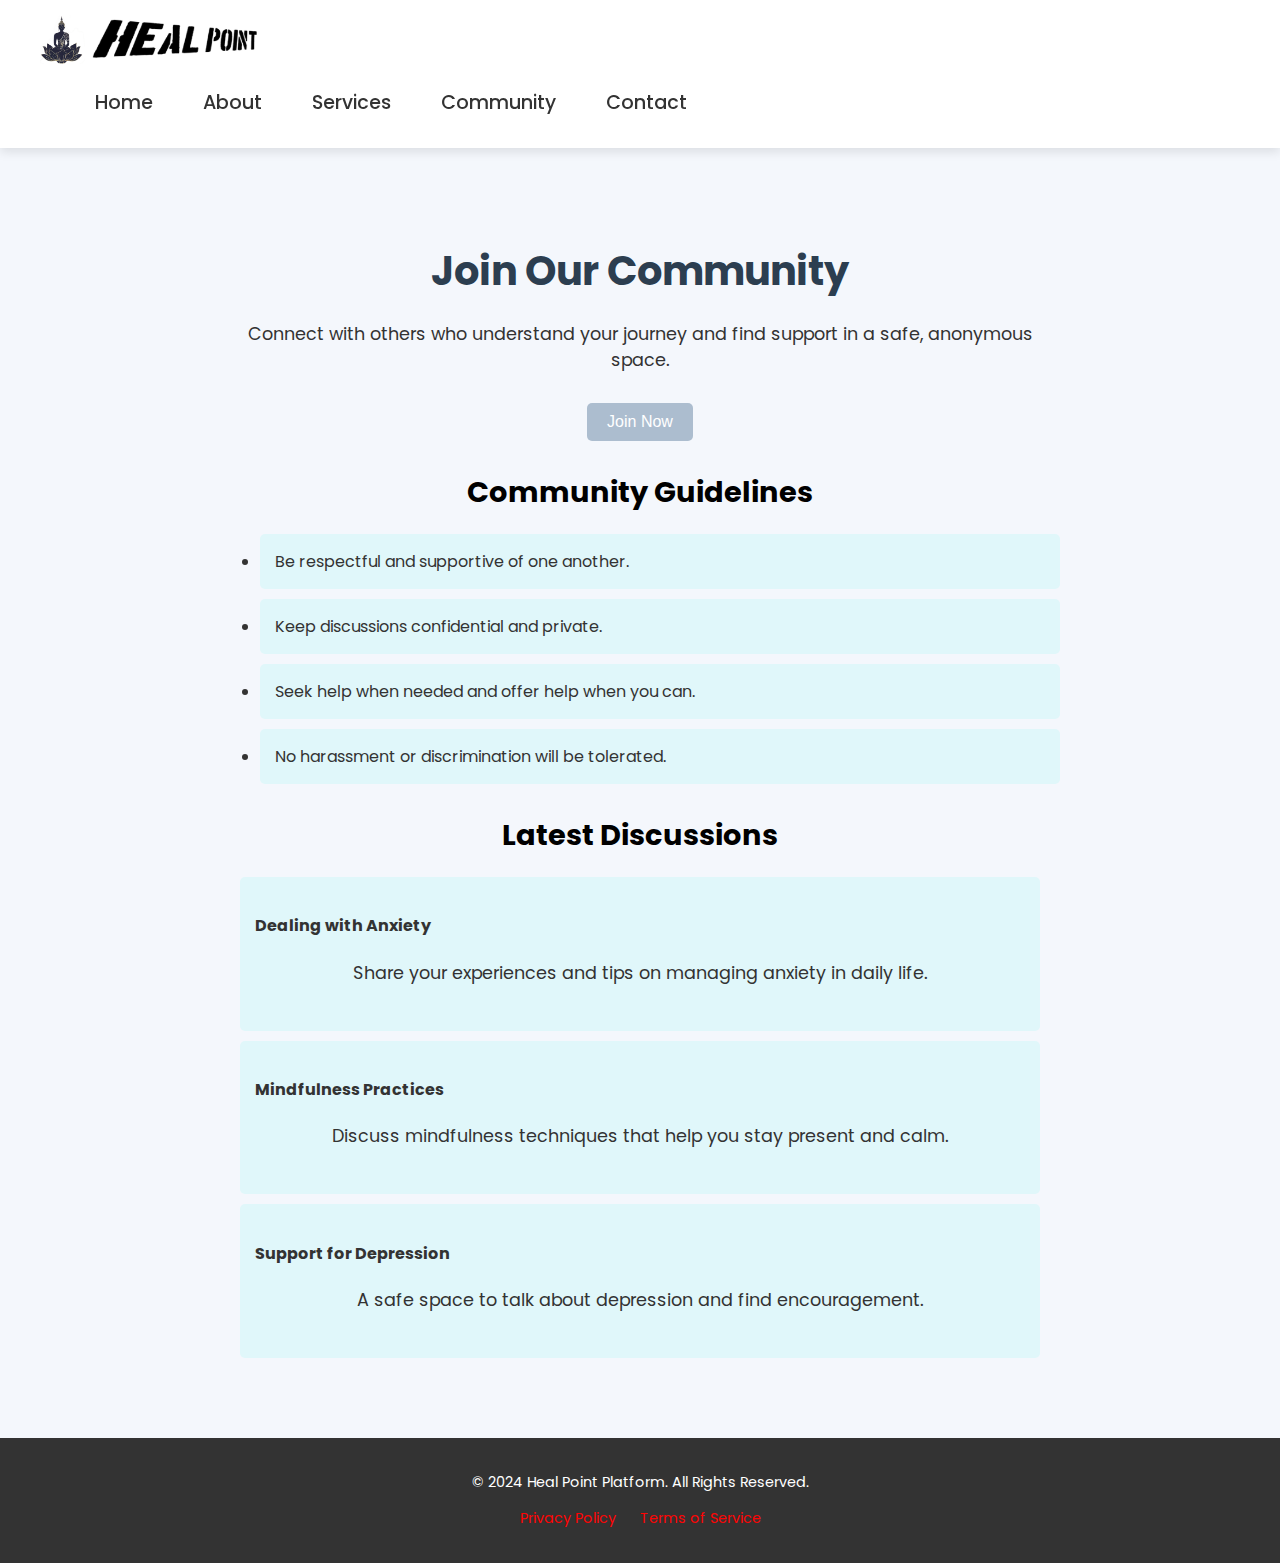
<file: Community.html>
<!DOCTYPE html>
<html lang="en">
<head>
    <meta charset="UTF-8">
    <meta name="viewport" content="width=device-width, initial-scale=1.0">
    <meta name="description" content="Join our community and connect with others on the Mental Wellness Platform.">
    <title>Community - Mental Wellness Platform</title>
    <link rel="stylesheet" href="website/Style.css">
    <link rel="stylesheet" href="website/Community.css">
    <link href="https://fonts.googleapis.com/css2?family=Poppins:wght@400;600&display=swap" rel="stylesheet">
</head>
<body>

    <!-- Header -->
    <header class="header">
        <div class="container">
          <div class="logo">
            <img src="website/image/Screenshot from 2024-10-20 10-41-27.png" alt="HealPoint" class="logo-img">
            <img src="website/image/Screenshot from 2024-10-20 10-42-50.png" alt="HealPoint" class="logo-img">
    
          </div>
          <nav class="nav">
            <ul class="nav-list">
              <li><a href="index.html" class="nav-link">Home</a></li>
              <li><a href="About.html" class="nav-link">About</a></li>
              <li><a href="services.html" class="nav-link">Services</a></li>
              <li><a href="Community.html" class="nav-link">Community</a></li>
              <li><a href="contact us.html" class="nav-link">Contact</a></li>
            </ul>
          </nav>
        </div>
      </header>

    <!-- Community Section -->
    <section id="community" class="community-section">
        <div class="container">
            <h2 class="section-title">Join Our Community</h2>
            <p>Connect with others who understand your journey and find support in a safe, anonymous space.</p>
            <button class="cta-btn" onclick="openModal()">Join Now</button>

            <h3 class="sub-title">Community Guidelines</h3>
            <ul class="guidelines-list">
                <li>Be respectful and supportive of one another.</li>
                <li>Keep discussions confidential and private.</li>
                <li>Seek help when needed and offer help when you can.</li>
                <li>No harassment or discrimination will be tolerated.</li>
            </ul>

            <h3 class="sub-title">Latest Discussions</h3>
            <div class="discussions">
                <div class="discussion-card">
                    <h4>Dealing with Anxiety</h4>
                    <p>Share your experiences and tips on managing anxiety in daily life.</p>
                </div>
                <div class="discussion-card">
                    <h4>Mindfulness Practices</h4>
                    <p>Discuss mindfulness techniques that help you stay present and calm.</p>
                </div>
                <div class="discussion-card">
                    <h4>Support for Depression</h4>
                    <p>A safe space to talk about depression and find encouragement.</p>
                </div>
            </div>
        </div>
    </section>

    <!-- Modal for Joining Community -->
    <div id="joinModal" class="modal">
        <div class="modal-content">
            <span class="close-btn" onclick="closeModal()">&times;</span>
            <h2>Join Our Community</h2>
            <form action="#" class="join-form">
                <label for="name">Your Name</label>
                <input type="text" id="name" name="name" placeholder="Enter your name" required>
                <label for="email">Email</label>
                <input type="email" id="email" name="email" placeholder="Enter your email" required>
                <button type="submit" class="cta-btn">Submit</button>
            </form>
        </div>
    </div>

    <!-- Footer -->
    <footer class="footer">
        <div class="container">
            <p>&copy; 2024 Heal Point Platform. All Rights Reserved.</p>
            <ul class="footer-links">
                <li><a href="#">Privacy Policy</a></li>
                <li><a href="#">Terms of Service</a></li>
            </ul>
        </div>
    </footer>

    <script src="website/Community.js"></script>
</body>
</html>
</file>
<file: website/Style.css>
/* General */
body {
    font-family: 'Poppins', sans-serif;
    margin: 0;
    padding: 0;
    background-color: #000000;
    color: #333;
}

.container {
    max-width: 1200px;
    margin: 0 auto;
    padding: 0 20px;
}

h1, h2, h3 {
    color: #2C3E50;
    margin-bottom: 20px;
}

a {
    text-decoration: none;
}

/* Header */
.header {
    background-color: #fff;
    box-shadow: 0px 4px 10px rgba(0, 0, 0, 0.1);
    padding: 15px 0;
    position: sticky;
    top: 0;
    z-index: 1000;
}

.logo-img {
    max-height: 50px;
}

.nav {
    display: flex;
    justify-content: space-between;
    align-items: center;
}

.nav-list {
    list-style-type: none;
    display: flex;
    gap: 20px;
}

.nav-link {
    text-decoration: none;
    color: #333;
    font-weight: 500;
    font-size: 1.2em;
    padding: 10px 15px;
    border-radius: 5px;
    transition: background-color 0.3s ease, color 0.3s ease;
}

.nav-link:hover {
    background-color: #0674e9;
    color: #fff;
}

/* Hero Section */
.main-section {
    background-color: #aab8df;
    color: #d9e2e6;
    padding: 100px 0;
    display: flex;
    align-items: center;
    justify-content: center;
}

.hero-container {
    display: flex;
    flex-wrap: wrap;
    align-items: center;
    justify-content: space-between;
}

.hero-text h1 {
    font-size: 3rem;
    font-weight: 600;
}

.hero-image img {
    max-width: 100%;
    border-radius: 10px;
    box-shadow: 0 10px 20px rgba(0, 0, 0, 0.1);
}

/* Services Section */
.services-section {
    padding: 80px 0;
    background-color: #f9f9fb;
    text-align: center;
}

.services-grid {
    display: flex;
    justify-content: space-around;
    flex-wrap: wrap;
    gap: 40px;
}

.service-card {
    background-color: #fff;
    padding: 20px;
    border-radius: 10px;
    box-shadow: 0px 5px 15px rgba(255, 250, 250, 0.1);
    transition: transform 0.3s ease-in-out;
    text-align: center;
    width: 300px;
}

.service-card:hover {
    transform: translateY(-10px);
}

.service-icon {
    font-size: 3rem;
    color: #4295e7;
    margin-bottom: 20px;
}

/* Community Section */
.community-section {
    background-color: #fff;
    padding: 60px 0;
    text-align: center;
}

.btn {
    background-color: #2878ce;
    color: #fff;
    border: none;
    padding: 10px 20px;
    font-size: 1.2em;
    border-radius: 5px;
    cursor: pointer;
    transition: background-color 0.3s ease;
}

.btn:hover {
    background-color: #0a06ee;
}

/* Modal */
.modal {
    display: none;
    position: fixed;
    z-index: 1000;
    left: 0;
    top: 0;
    width: 100%;
    height: 100%;
    background-color: rgba(0, 0, 0, 0.7);
    justify-content: center;
    align-items: center;
}

.modal-content {
    background-color: #fff;
    padding: 40px;
    border-radius: 10px;
    text-align: center;
}

.close-btn {
    position: absolute;
    top: 10px;
    right: 20px;
    font-size: 1.5rem;
    cursor: pointer;
}

/* Footer */
.footer {
    background-color: #000000;
    padding: 40px 0;
    text-align: center;
    color: #fa0202;
    font-size: 0.9em;
}
</file>
<file: website/Community.css>
/* Community Section Styles */
.community-section {
    padding: 60px 0;
    background-color: #f4f7fc;
    color: #333;
}

.section-title {
    font-size: 2.5rem;
    text-align: center;
    margin-bottom: 20px;
}

.community-section p {
    text-align: center;
    font-size: 1.1rem;
    max-width: 800px;
    margin: 0 auto 30px;
}

.cta-btn {
    display: block;
    margin: 0 auto 30px;
    padding: 10px 20px;
    font-size: 1rem;
    color: white;
    background-color: #acbdcf;
    border: none;
    border-radius: 5px;
    cursor: pointer;
    transition: background-color 0.3s ease;
}

.cta-btn:hover {
    background-color: #007bff;
}

.sub-title {
    font-size: 1.8rem;
    margin-top: 30px;
    color: #000000;
    text-align: center;
}

.guidelines-list,
.discussions {
    max-width: 800px;
    margin: 20px auto;
    text-align: left;
}

.guidelines-list li,
.discussion-card {
    background: #e0f7fa;
    margin: 10px 0;
    padding: 15px;
    border-radius: 5px;
}

.discussion-card {
    cursor: pointer;
    transition: transform 0.2s ease;
}

.discussion-card:hover {
    transform: scale(1.02);
}

/* Modal Styles */
.modal {
    display: none; /* Hidden by default */
    position: fixed; /* Stay in place */
    z-index: 1000; /* Sit on top */
    left: 0;
    top: 0;
    width: 100%; /* Full width */
    height: 100%; /* Full height */
    overflow: auto; /* Enable scroll if needed */
    background-color: rgba(0, 0, 0, 0.4); /* Black w/ opacity */
}

.modal-content {
    background-color: #fefefe;
    margin: 15% auto; /* 15% from the top and centered */
    padding: 20px;
    border: 1px solid #888;
    width: 80%; /* Could be more or less, depending on screen size */
}

.close-btn {
    color: #aaa;
    float: right;
    font-size: 28px;
    font-weight: bold;
}

.close-btn:hover,
.close-btn:focus {
    color: black;
    text-decoration: none;
    cursor: pointer;
}

/* Footer Styles */
.footer {
    background-color: #333;
    color: white;
    padding: 20px 0;
    text-align: center;
}

.footer-links {
    list-style: none;
    padding: 0;
}

.footer-links li {
    display: inline;
    margin: 0 10px;
}

.footer-links a {
    color: #ff0404;
    text-decoration: none;
}
</file>
